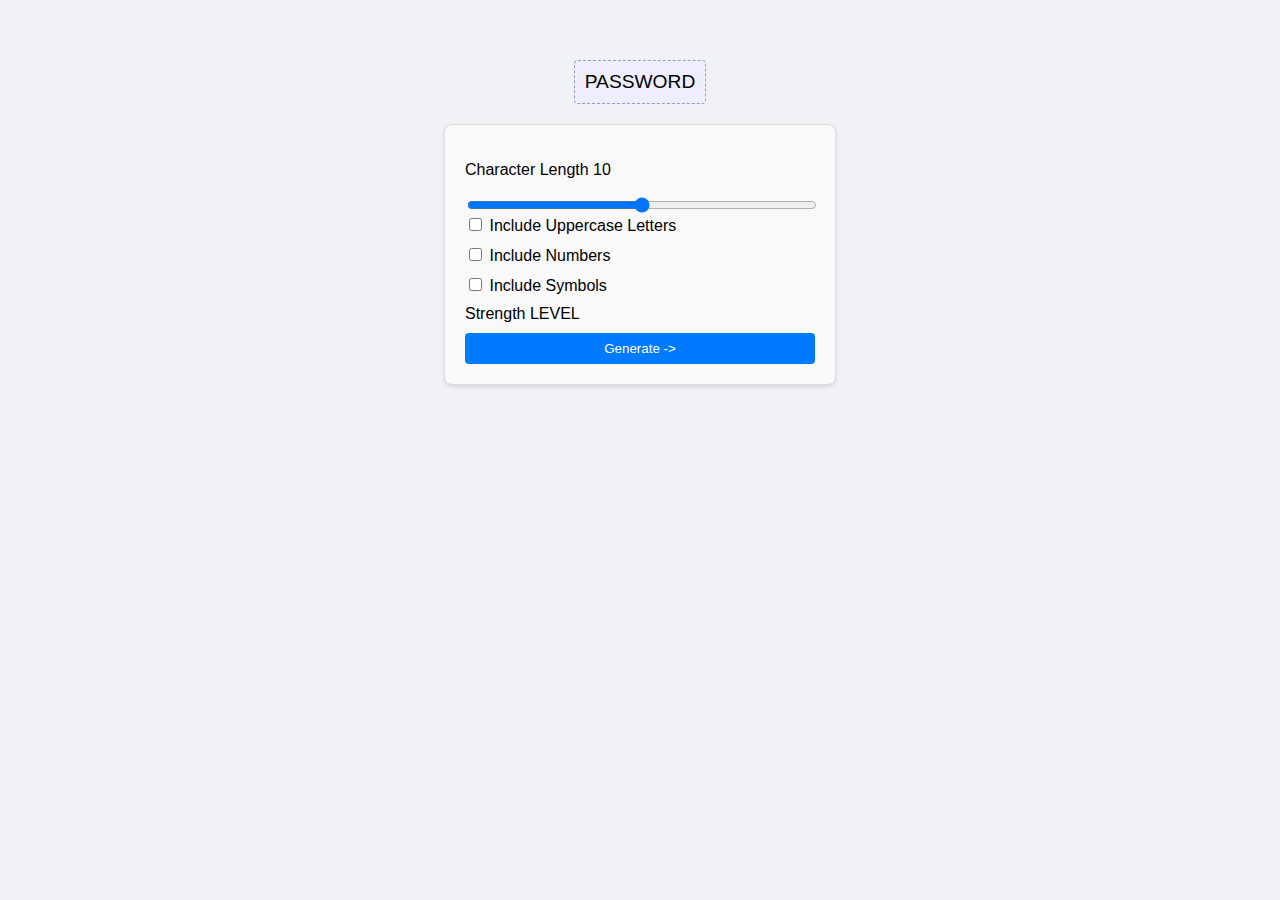
<file: clase_7/index.html>
<!doctype html>
<html lang="en">
  <head>
    <meta charset="UTF-8" />
    <meta name="viewport" content="width=device-width, initial-scale=1.0" />
    <title>Document</title>
    <link rel="stylesheet" href="./style.css" />
  </head>
  <body>
    <div>
      <!-- Salida de Password -->
      <p id="generated_password">PASSWORD</p>
    </div>
    <div class="form">
      <!-- Salida que indica el largo de la contraseña -->
      <p>Character Length <span>10</span></p>

      <!-- Slider -->
      <input id="password_range" type="range" min="0" max="20" />

      <!-- Incluir Mayusculas -->
      <div>
        <input id="uppercase_checkbox" type="checkbox" />
        <span>Include Uppercase Letters</span>
      </div>

      <!-- Incluir Numeros -->
      <div>
        <input id="numbers_checkbox" type="checkbox" />
        <span>Include Numbers</span>
      </div>

      <!-- Incluir Simbolos -->
      <div>
        <input id="symbols_checkbox" type="checkbox" />
        <span>Include Symbols</span>
      </div>

      <div>Strength <span>LEVEL</span></div>

      <button id="generate_btn">Generate -></button>
    </div>

    <script src="./script.js"></script>
  </body>
</html>
</file>
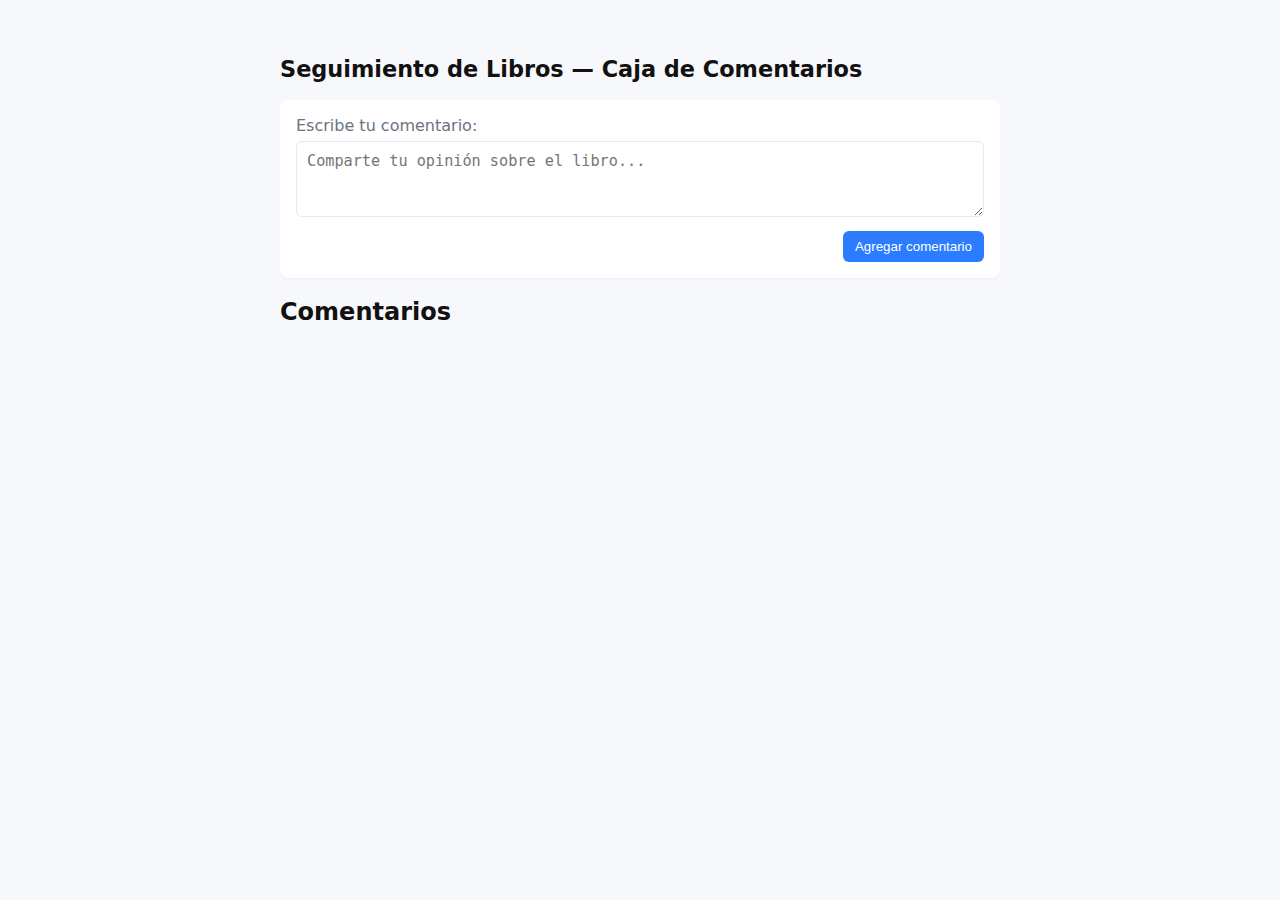
<file: ProyectoJs0/index.html>
<!doctype html>
<html lang="es">
  <head>
    <meta charset="utf-8" />
    <meta name="viewport" content="width=device-width, initial-scale=1" />
    <title>Seguimiento de Libros - Comentarios</title>
    <link rel="stylesheet" href="style.css" />
  </head>
  <body>
    <main class="container">
      <h1>Seguimiento de Libros — Caja de Comentarios</h1>

      <form id="comment-form" class="comment-form">
        <label for="comment">Escribe tu comentario:</label>
        <textarea
          id="comment"
          name="comment"
          rows="3"
          placeholder="Comparte tu opinión sobre el libro..."
          required
        ></textarea>
        <div class="form-actions">
          <button type="submit" id="add-btn">Agregar comentario</button>
        </div>
      </form>

      <section id="comments-section">
        <h2>Comentarios</h2>
        <ul id="comments-list" class="comments-list"></ul>
      </section>
    </main>

    <script src="script.js"></script>
  </body>
</html>
</file>
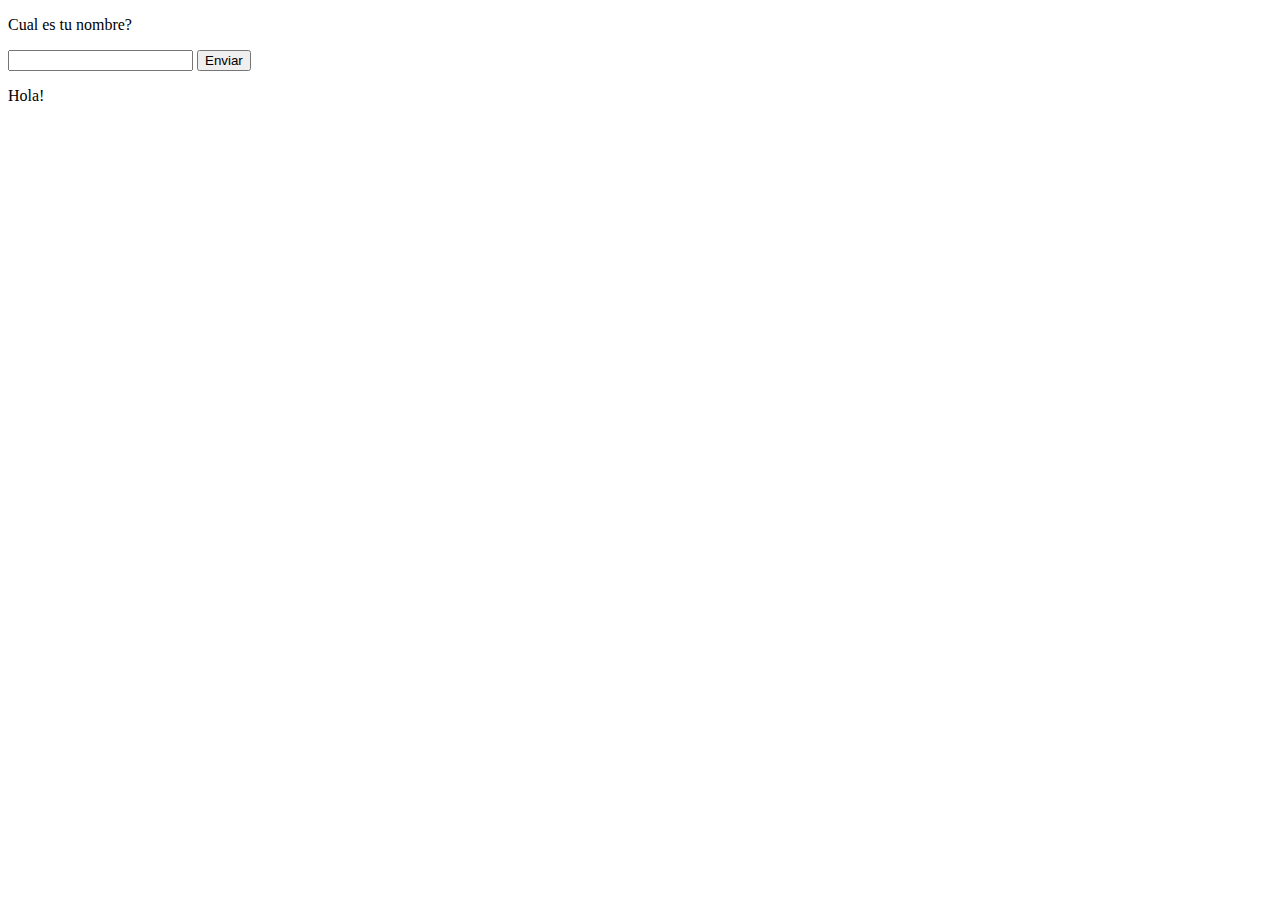
<file: clase_6/hola_dom/index.html>
<!doctype html>
<html lang="en">
  <head>
    <meta charset="UTF-8" />
    <meta name="viewport" content="width=device-width, initial-scale=1.0" />
    <title>Document</title>
  </head>
  <body>
    <p>Cual es tu nombre?</p>
    <input id="nombre" />
    <button id="enviar_btn">Enviar</button>

    <p id="saludo_p">Hola!</p>

    <script src="./script.js"></script>
  </body>
</html>
</file>
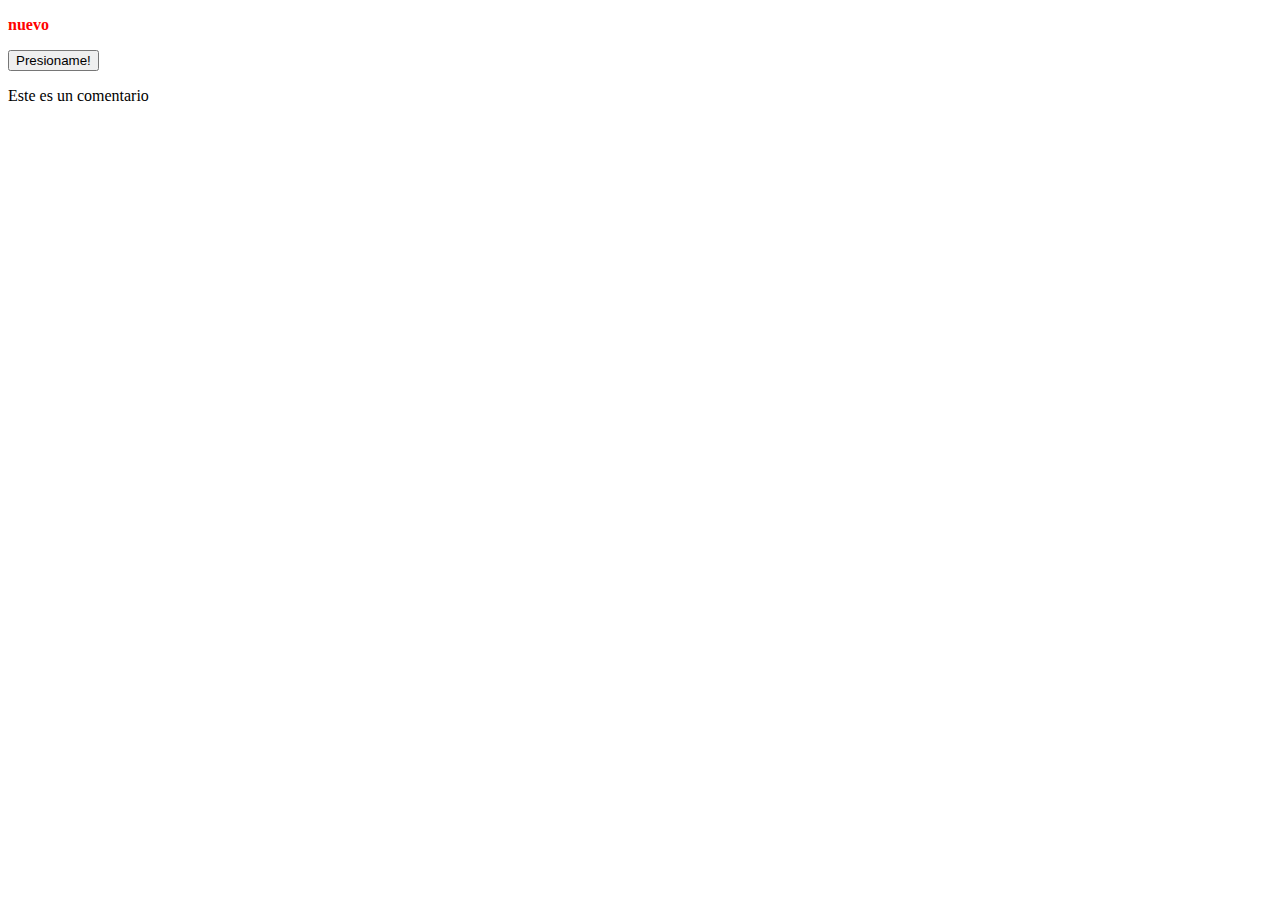
<file: clase_6/selectores_dom/index.html>
<!doctype html>
<html lang="en">
  <head>
    <meta charset="UTF-8" />
    <meta name="viewport" content="width=device-width, initial-scale=1.0" />
    <title>Document</title>
  </head>
  <body>
    <p>Esto es una prueba</p>
    <button>Presioname!</button>

    <script src="./script.js"></script>
  </body>
</html>
</file>
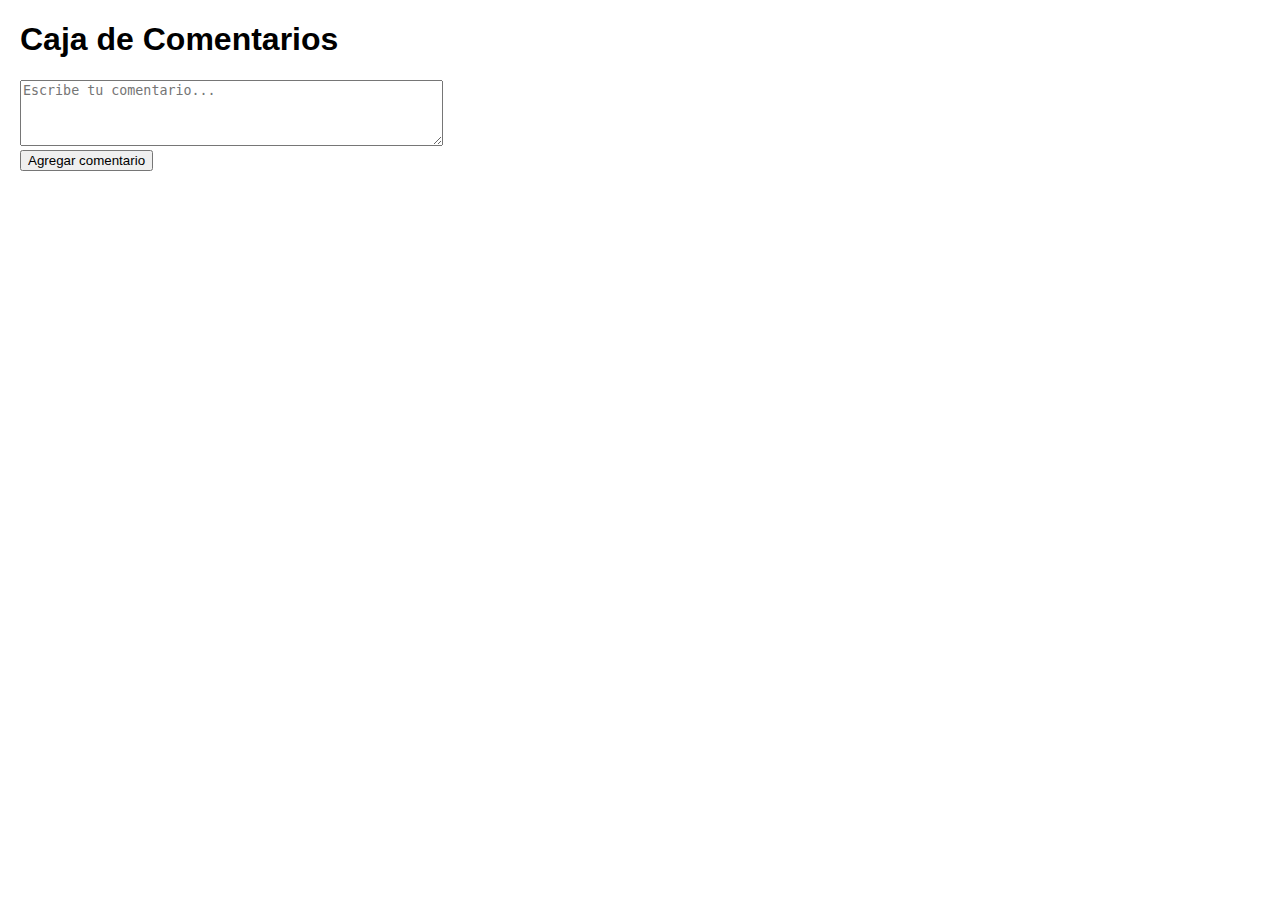
<file: clase_6/caja_comentarios.html>
<!doctype html>
<html lang="es">
  <head>
    <meta charset="UTF-8" />
    <meta name="viewport" content="width=device-width, initial-scale=1.0" />
    <title>Caja de Comentarios</title>
    <style>
      body {
        font-family: Arial, sans-serif;
        margin: 20px;
      }
      #comentarios {
        margin-top: 20px;
      }
      .comentario {
        border: 1px solid #ccc;
        padding: 10px;
        margin-bottom: 10px;
      }
      .fecha {
        font-size: 0.8em;
        color: #666;
      }
    </style>
  </head>
  <body>
    <h1>Caja de Comentarios</h1>
    <form id="formComentario">
      <textarea
        id="textoComentario"
        rows="4"
        cols="50"
        placeholder="Escribe tu comentario..."
      ></textarea
      ><br />
      <button type="submit">Agregar comentario</button>
    </form>
    <div id="comentarios"></div>

    <script src="caja_comentarios.js"></script>
  </body>
</html>
</file>
<file: clase_7/style.css>
.form {
  display: flex;
  flex-direction: column;
  max-width: 350px;
  margin: 0 auto;
  padding: 20px;
  background-color: #f9f9f9;
  border: 1px solid #ddd;
  border-radius: 8px;
  box-shadow: 0 2px 5px rgba(0, 0, 0, 0.1);
}

/* container for the password output */
#generated_password {
  font-size: 1.2rem;
  text-align: center;
  margin: 20px auto;
  padding: 10px;
  background-color: #eef;
  border: 1px dashed #99c;
  border-radius: 4px;
  width: fit-content;
}

/* spacing for each input group */
.form > div {
  margin-bottom: 10px;
}

button {
  padding: 8px 12px;
  cursor: pointer;
  background-color: #007bff;
  color: white;
  border: none;
  border-radius: 4px;
  transition: background-color 0.2s;
}

button:hover {
  background-color: #0056b3;
}

input[type="range"] {
  width: 100%;
}

body {
  font-family: Arial, sans-serif;
  background-color: #f0f2f5;
  margin: 0;
  padding: 40px;
}
</file>
<file: ProyectoJs0/style.css>
:root {
  --bg: #f7f8fb;
  --card: #ffffff;
  --accent: #2b7cff;
  --muted: #6b7280;
}
* {
  box-sizing: border-box;
}
body {
  font-family:
    system-ui,
    -apple-system,
    Segoe UI,
    Roboto,
    "Helvetica Neue",
    Arial;
  background: var(--bg);
  margin: 0;
  color: #111;
}
.container {
  max-width: 760px;
  margin: 36px auto;
  padding: 20px;
}
h1 {
  margin: 0 0 18px;
  font-size: 1.4rem;
}
.comment-form {
  background: var(--card);
  padding: 16px;
  border-radius: 8px;
  box-shadow: 0 1px 2px rgba(16, 24, 40, 0.04);
  margin-bottom: 18px;
}
.comment-form label {
  display: block;
  margin-bottom: 6px;
  color: var(--muted);
}
.comment-form textarea {
  width: 100%;
  padding: 10px;
  border: 1px solid #e6e9ef;
  border-radius: 6px;
  font-size: 0.95rem;
  resize: vertical;
}
.form-actions {
  display: flex;
  justify-content: flex-end;
  margin-top: 10px;
}
.form-actions button {
  background: var(--accent);
  color: #fff;
  border: 0;
  padding: 8px 12px;
  border-radius: 6px;
  cursor: pointer;
}
.comments-list {
  list-style: none;
  padding: 0;
  margin: 0;
}
.comment-item {
  display: flex;
  justify-content: space-between;
  align-items: flex-start;
  background: var(--card);
  padding: 12px;
  border-radius: 8px;
  margin-bottom: 10px;
  border: 1px solid rgba(16, 24, 40, 0.04);
}
.comment-content p {
  margin: 0 0 6px;
}
.comment-time {
  display: block;
  color: var(--muted);
  font-size: 0.8rem;
}
.comment-actions {
  margin-left: 12px;
}
.btn-delete {
  background: transparent;
  border: 1px solid #f1a0a0;
  color: #b91c1c;
  padding: 6px 8px;
  border-radius: 6px;
  cursor: pointer;
}
</file>
